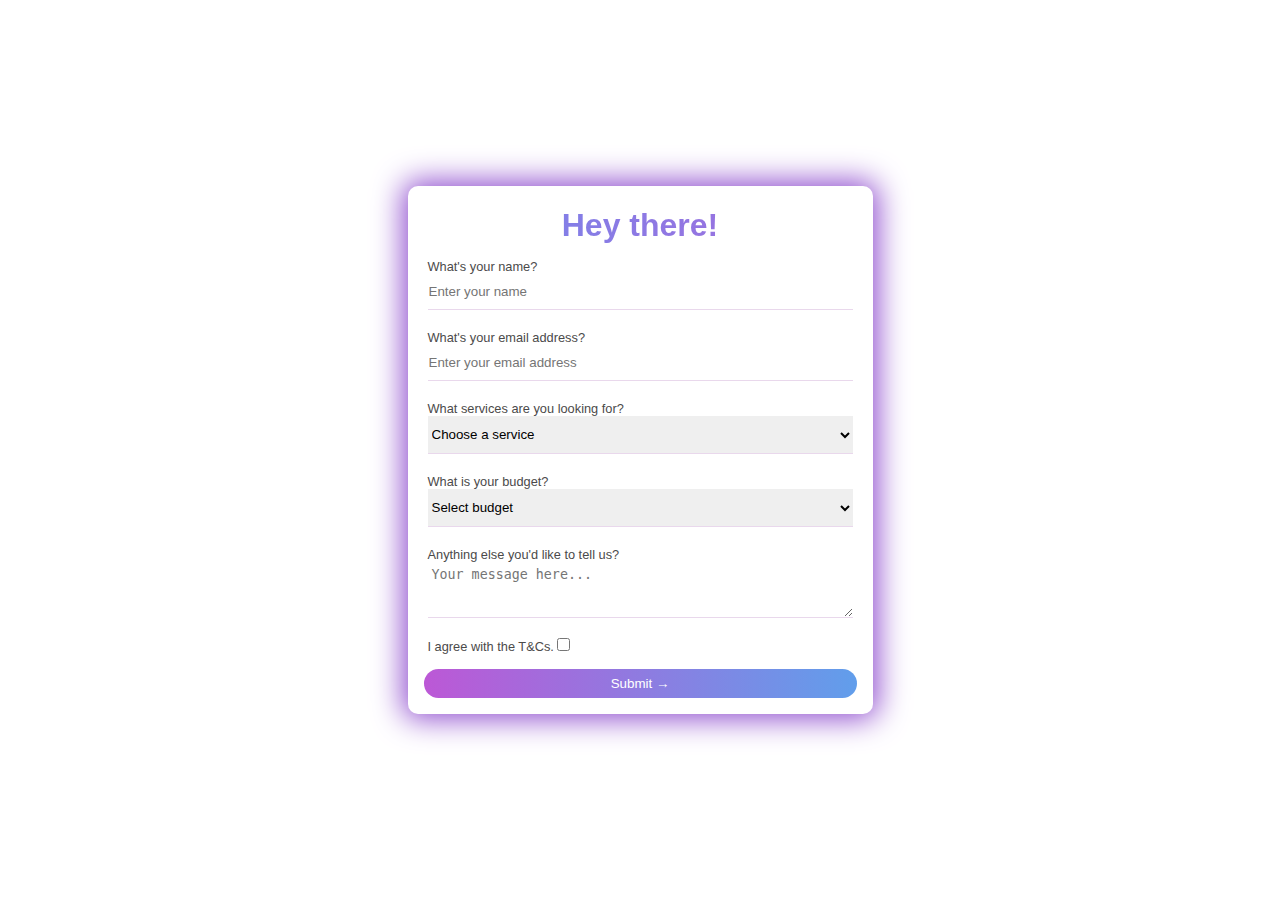
<file: index.html>
<!DOCTYPE html>
<html lang="en">
<head>
    <meta charset="UTF-8">
    <meta http-equiv="X-UA-Compatible" content="IE=edge">
    <meta name="viewport" content="width=device-width, initial-scale=1.0">
    <title>Document</title>
    <link rel="stylesheet" href="style.css">
</head>
<body>
    <main>
        <div class="content">
            <h1>Hey there!</h1>
            <form action="thank-you.html">
                <label>
                     What's your name?
                     <input type="text" name="username" placeholder="Enter your name" required minlength="3" maxlength="15">
                </label>
                <label >
                   What's your email address?
                <input type="email" name="email" placeholder="Enter your email address"required >
                </label>
                <label>
                    What services are you looking for?
                    <select name="service-options " required>
                        <option selected disabled value="">Choose a service</option>
                        <option value="fitness">Fitness room</option>
                        <option value="sauna">Sauna</option>
                        <option value="tours">Excursions and guided tours</option>
                        <option value="car-rental">Car rental</option>
                    </select>
                </label>
                <label>
                    What is your budget?
                    <select name="budget-options" required>
                        <option selected disabled value="">Select budget</option>
                        <option value="small-budget">200$</option>
                        <option value="medium-budget">400$</option>
                        <option value="large-budget">500$</option>
                    </select> 
                </label>
                <label>
                    Anything else you'd like to tell us?
                   <textarea name="message" cols="50" rows="3" placeholder="Your message here..."></textarea>
                </label>
                <label>
                    I agree with the T&Cs.
                    <input type="checkbox" name="T&C" required>
                </label>
                <button type="submit" name="submit-button">
                    Submit →
                </button>
            </form>
        </div>
    </main>
</body>
</html>
</file>
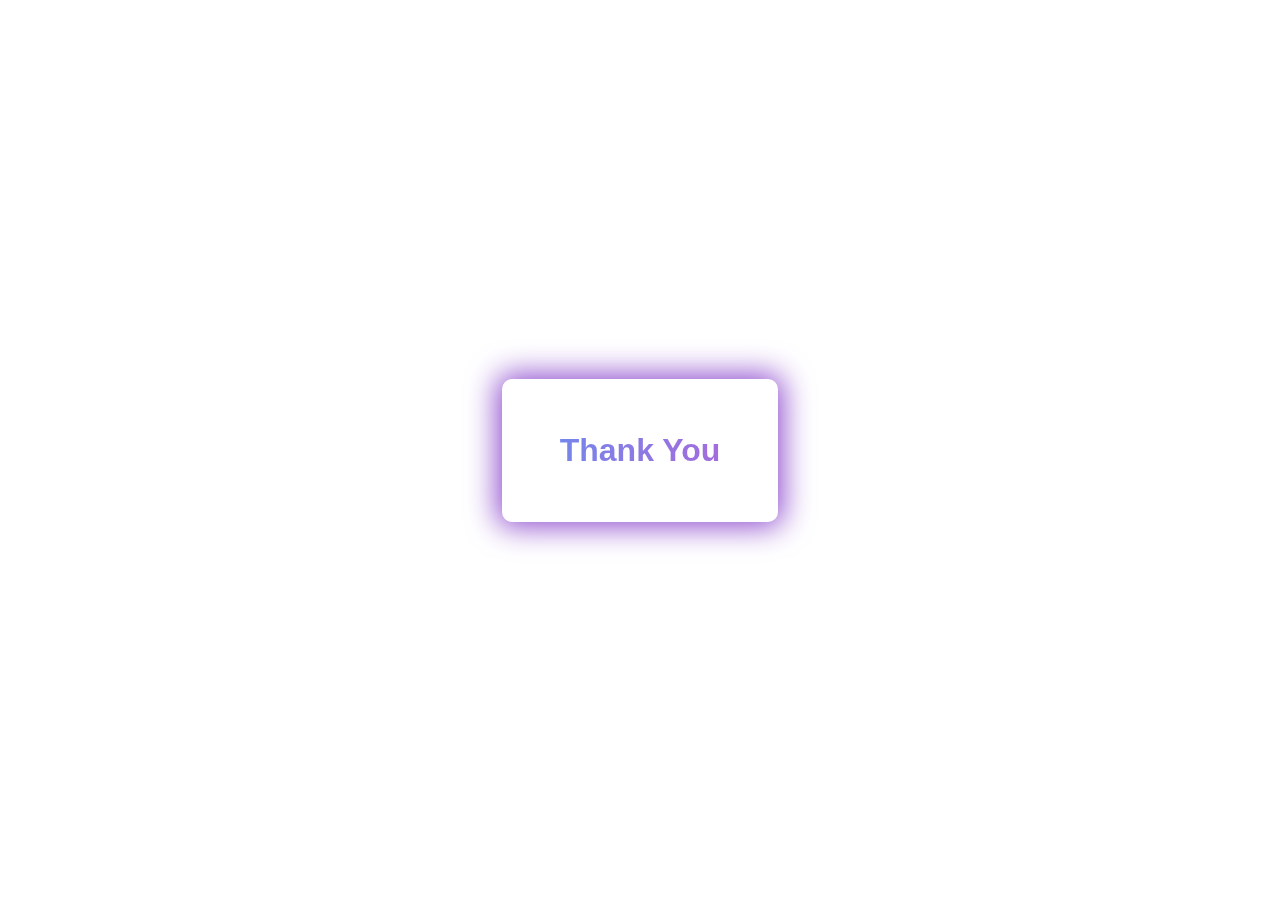
<file: thank-you.html>
<!DOCTYPE html>
<html lang="en">
<head>
    <meta charset="UTF-8">
    <meta http-equiv="X-UA-Compatible" content="IE=edge">
    <meta name="viewport" content="width=device-width, initial-scale=1.0">
    <title>Document</title>
    <link rel="stylesheet" href="style.css">
</head>
<body>
    <div class="container">
        <div class="title">
            <h1>Thank You</h1>
        </div>
    </div>
</body>
</html>
</file>
<file: style.css>
*{
    margin: 0;
    padding: 0;
    box-sizing: border-box;
}
main{
    display: grid;
    place-items: center;
    height: 100vh;
}
.content{
    border-radius: 10px;
    padding: 1rem;
    box-shadow: 0 0 30px 5px #8f4dce;
}

.content h1, .title h1{
    color: #7e88e5;
    text-align: center;
    font-size: 2rem;
    font-family: sans-serif;
    padding: 5px 10px;
    background: linear-gradient(to right,#7387eb,#a66bdc);
    -webkit-background-clip: text;
    -webkit-text-fill-color: transparent;
    
}
label{
    display: block;
    padding: 10px 4px;
    color: #4b4a4a;
    font-family: sans-serif;
    font-size: 0.8rem;
    
}
input[type=text], input[type=email]{
    width: 100%;
    border: none;
    border-bottom: 1px solid #e9d8ec;
    padding: 10px 1px;
}
button {
    display: block;
    background-image: linear-gradient(to right,#bc58d6,#619eeb);
}
textarea{
    border: none;
    display: block;
    border-bottom: 1px solid #e9d8ec ;
    padding: 5px 4px;
}
select{
    width: 100%;
    border: none;
    border-bottom: 1px solid #e9d8ec;
    padding: 10px 0;
}
button{
    width: 100%;
    border-radius: 15px;
    border: none;
    padding: 7px;
    color: white;
    margin-top: 5px;
}

input:focus,select:focus,textarea:focus{
    outline: none;
}
input:invalid{
    color: rgb(243, 10, 10);
}
input:valid{
    color: rgb(4, 138, 4);
}
.container{
    display: grid;
    place-items: center;
    height: 100vh;
    
}
.title{
    border-radius: 10px;
    padding: 3rem;
    box-shadow: 0 0 30px 5px #8f4dce;
}
</file>
